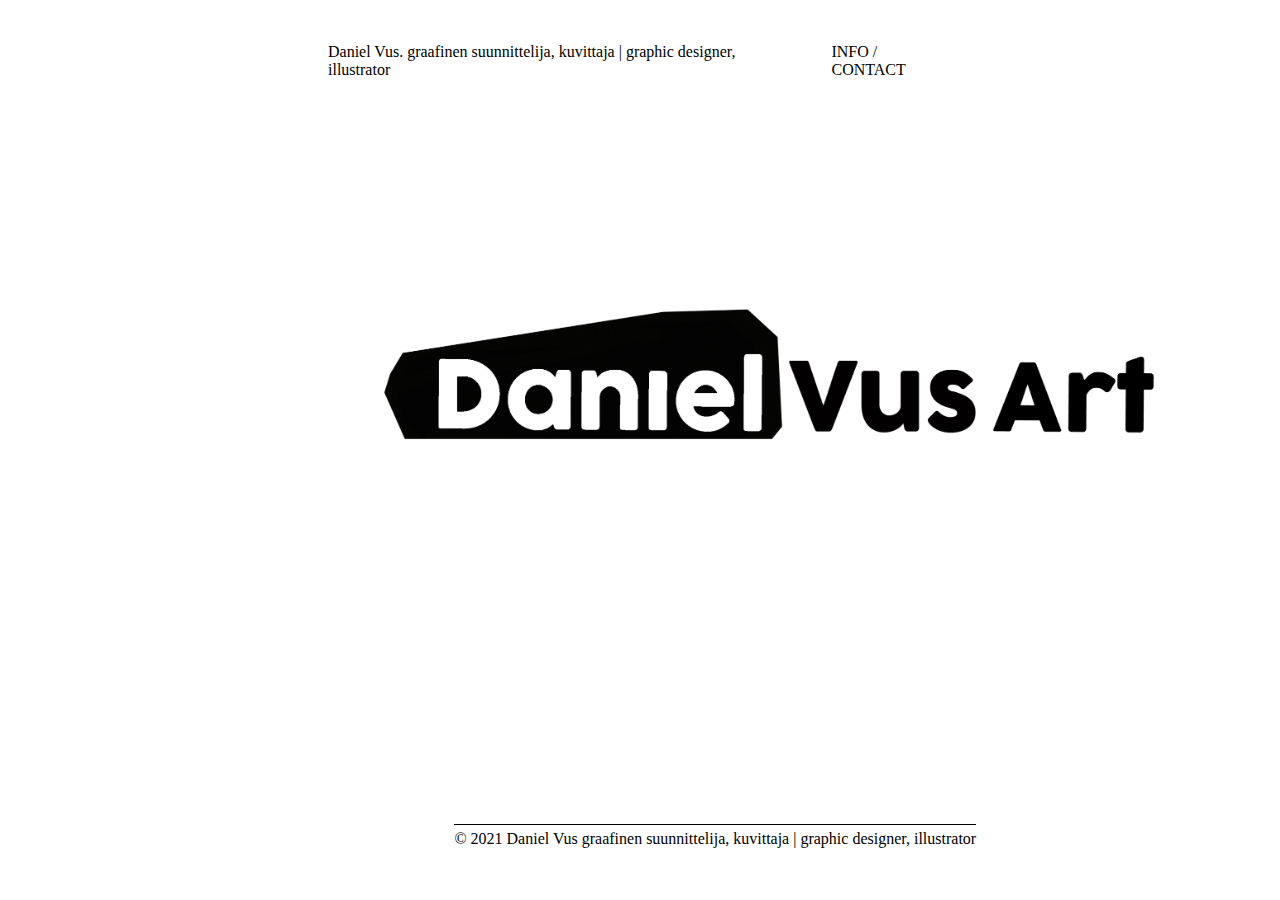
<file: index.html>
<!DOCTYPE html>
<html lang="en">
<head>
    <meta charset="UTF-8">
    <meta name="viewport" content="width=device-width, initial-scale=1.0">
    <link rel ="stylesheet" href ="styles/styles.css">
    <title>Daniel Vus</title>
</head>
<body>
    <header>
        <section class="h_line">
            <div>
                <p>
                    Daniel Vus. graafinen suunnittelija, kuvittaja | graphic designer, illustrator
                </p>
            </div>
            <div>
                <ul class="h_list">
                    <li><a href="info.html" class="h_list_text">INFO / CONTACT</a></li>
                </ul>
            </div>
            
        </section>     
    </header>
    <main>
        <section class="m_contaner">
            <!-- <p class="m_text1">///under construction</p> -->
            <div class="m_logo"></div>
            
    </main>
    <footer>
        <section class="f_contaner">
            <p class="f_text">
                © 2021 Daniel Vus graafinen suunnittelija, kuvittaja | graphic designer, illustrator
            </p>
        </section>
       
        </section>
        
    </footer>
    
</body>
</html>
</file>
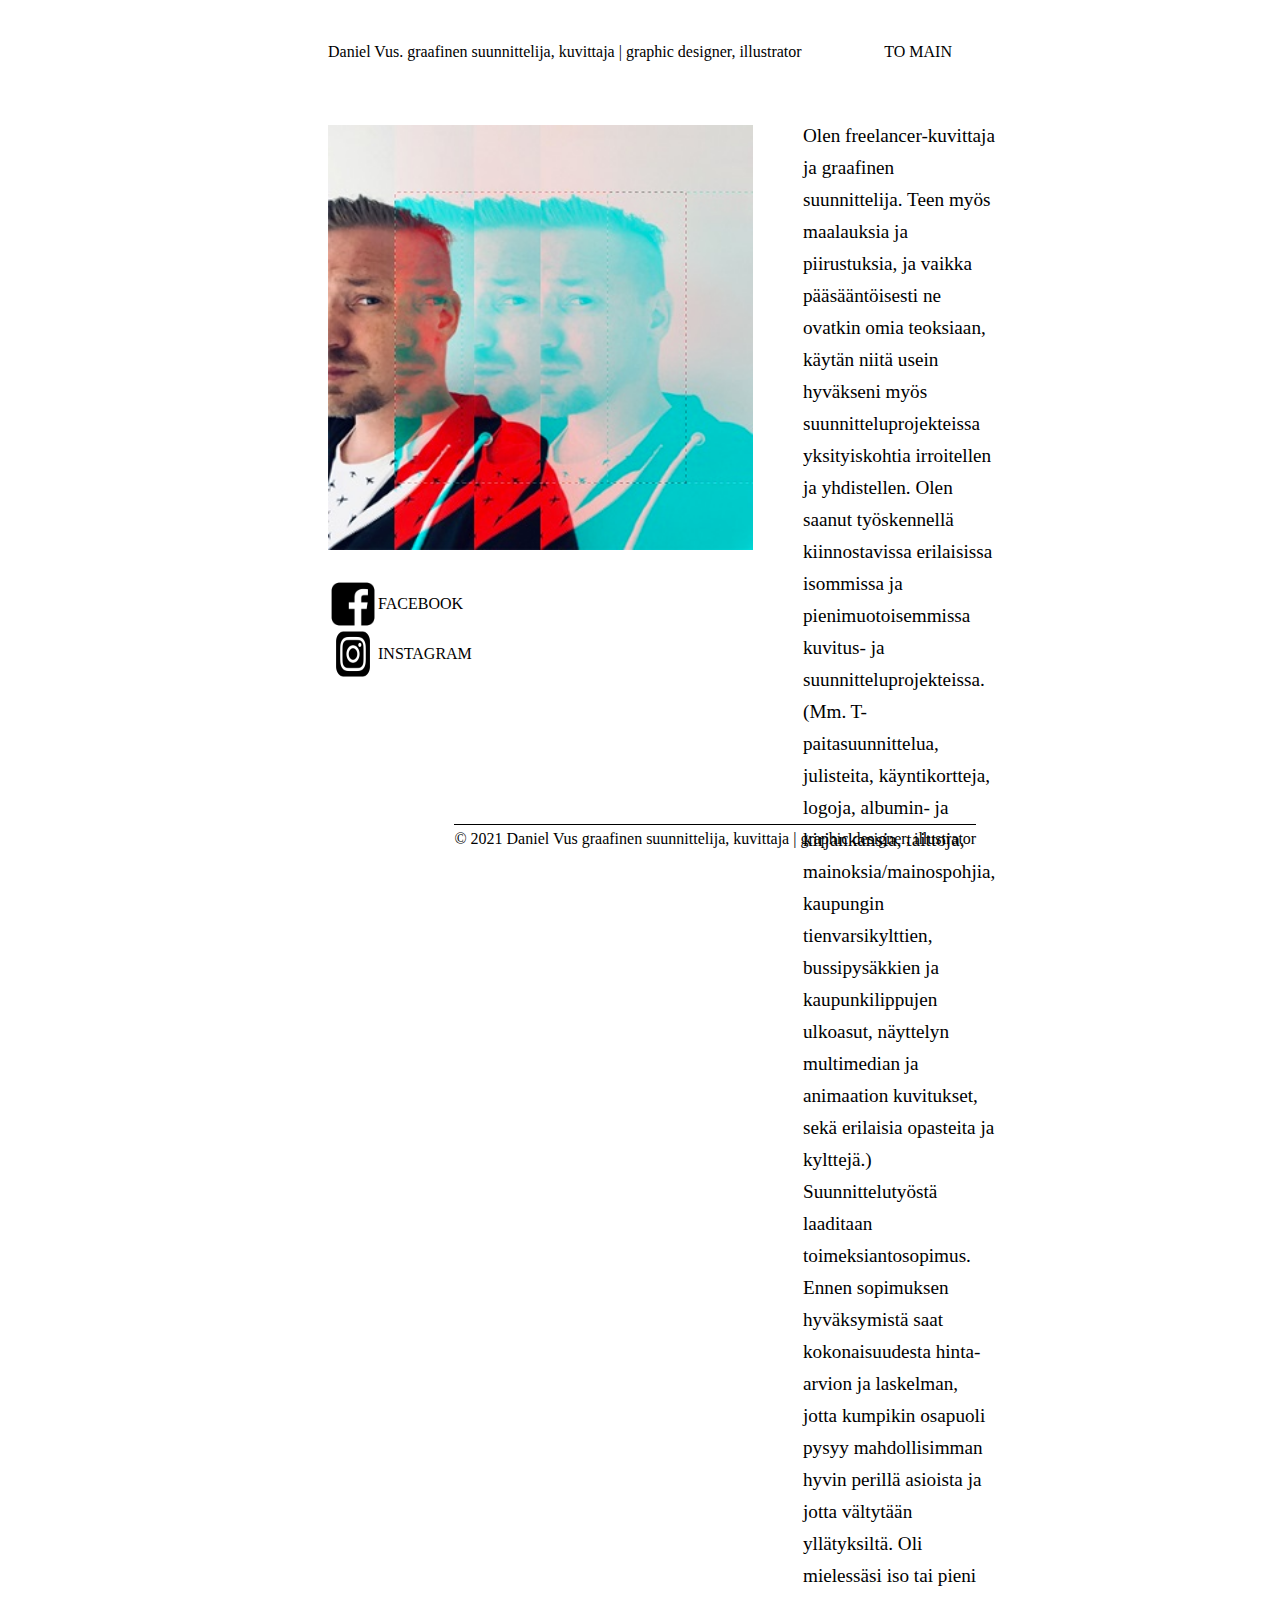
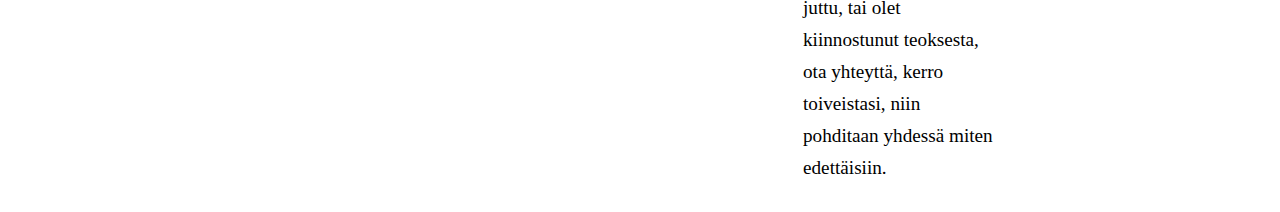
<file: info.html>
<!DOCTYPE html>
<html lang="en">
<head>
    <meta charset="UTF-8">
    <meta name="viewport" content="width=device-width, initial-scale=1.0">
    <link rel ="stylesheet" href ="styles/styles.css">
    <title>Daniel Vus</title>
</head>
<body>
    <header>
        <section class="h_line">
            <div>
                <p>
                    Daniel Vus. graafinen suunnittelija, kuvittaja | graphic designer, illustrator
                </p>
            </div>
            <div>
                <ul class="h_list">
                    <li><a href="index.html" class="h_list_text">TO MAIN</a></li>
                </ul>
            </div>
            
        </section>     
    </header>
    <main>
        <section class="info_main_contaner">
            <div class="image_box">
                <div class="info_image"></div>
                <div class="info_contacts">
                    <a href="" class="small_link"><img src="./img/facebook.png" alt="Facebook" class="small_pic"><p class="small_text">FACEBOOK</p></a>
                    <a href="https://www.instagram.com/danielvus_art" class="small_link"><img src="./img/Instagram.png" alt="Instagram" class="small_pic"><p class="small_text">INSTAGRAM</p></a>
                </div>
            </div>
            
            <div class="info_description">
                <p class="info_description_text">Olen freelancer-kuvittaja ja graafinen suunnittelija. Teen myös maalauksia ja piirustuksia, ja vaikka pääsääntöisesti ne ovatkin omia teoksiaan, käytän niitä usein hyväkseni myös suunnitteluprojekteissa yksityiskohtia irroitellen ja yhdistellen.

                    Olen saanut työskennellä kiinnostavissa erilaisissa isommissa ja pienimuotoisemmissa kuvitus- ja suunnitteluprojekteissa. (Mm. T-paitasuunnittelua, julisteita, käyntikortteja, logoja, albumin- ja kirjankansia, taittoja, mainoksia/mainospohjia, kaupungin tienvarsikylttien, bussipysäkkien ja kaupunkilippujen ulkoasut, näyttelyn multimedian ja animaation kuvitukset, sekä erilaisia opasteita ja kylttejä.)
                    
                    Suunnittelutyöstä laaditaan toimeksiantosopimus. Ennen sopimuksen hyväksymistä saat kokonaisuudesta hinta-arvion ja laskelman, jotta kumpikin osapuoli pysyy mahdollisimman hyvin perillä asioista ja jotta vältytään yllätyksiltä.
                    
                    Oli mielessäsi iso tai pieni juttu, tai olet kiinnostunut teoksesta, ota yhteyttä, kerro toiveistasi, niin pohditaan yhdessä miten edettäisiin.
                </p>
            </div>
        </section>
        
    </main>
    <footer>
        <section class="f_contaner">
            <p class="f_text">
                © 2021 Daniel Vus graafinen suunnittelija, kuvittaja | graphic designer, illustrator
            </p>
        </section>
       
        </section>
        
    </footer>
    
</body>
</html>
</file>
<file: styles/styles.css>
body {
    position: relative;
    padding-left: 25%;
    padding-right: 25%;
}
.h_line{
    padding-top: 3%;
    display:flex;
    justify-content: space-between;
}
.h_list{
    display: flex;
    list-style: none;
    gap: 5px;
}
.h_list_text {
    text-decoration: none;
    color: black;
    font-weight: 400;
}
.m_contaner {
    padding-top: 4%;
    padding-left: 7%;
    padding-bottom: 150px;
}
.m_text1 {
    font-size: 1.5rem;
    font-weight: 600;
}
.m_logo {
    /* padding-top: 2%; */
    margin-top: 30%;
    width: 800px;
    height: 155px;
    /* min-height: calc(100vh - 100px); */
    background-image: url(../img/danielvusart_logo_1.png);
    background-size:contain;
    background-repeat: no-repeat;
    
}
footer {
    text-align: center;
    position: absolute;
    top: calc(100vh - 100px);    
    padding-left: 10%;
    
}
.f_text {
    padding-top: 5px;
    border-top:1px solid;
}
/* #info */
.info_main_contaner{
    
    padding-top: 7%;
    display: flex;
    justify-content: space-between;
    gap: 50px;
}
.info_image{
    margin-top: 1%;
    width: 425px;
    height: 425px;
    background-image: url(../img/grafia_profiilikuva1.jpg);
    background-size:cover;
    background-repeat: no-repeat;
}
.info_contacts{
    margin-top: 7%;
}
.small_link{
    display: flex;
    text-decoration: none;
}
.small_pic{
    width: 50px;
    height: 50px;
}
.small_text{
    text-decoration: none;
    font-weight: 400;
    color: black;
}
.info_description {
    width: 50%;
}
.info_description_text{
    padding-top: 0;
    margin-top: 0;
    font-size: 1.2rem;
    line-height: 2rem;
}
</file>
